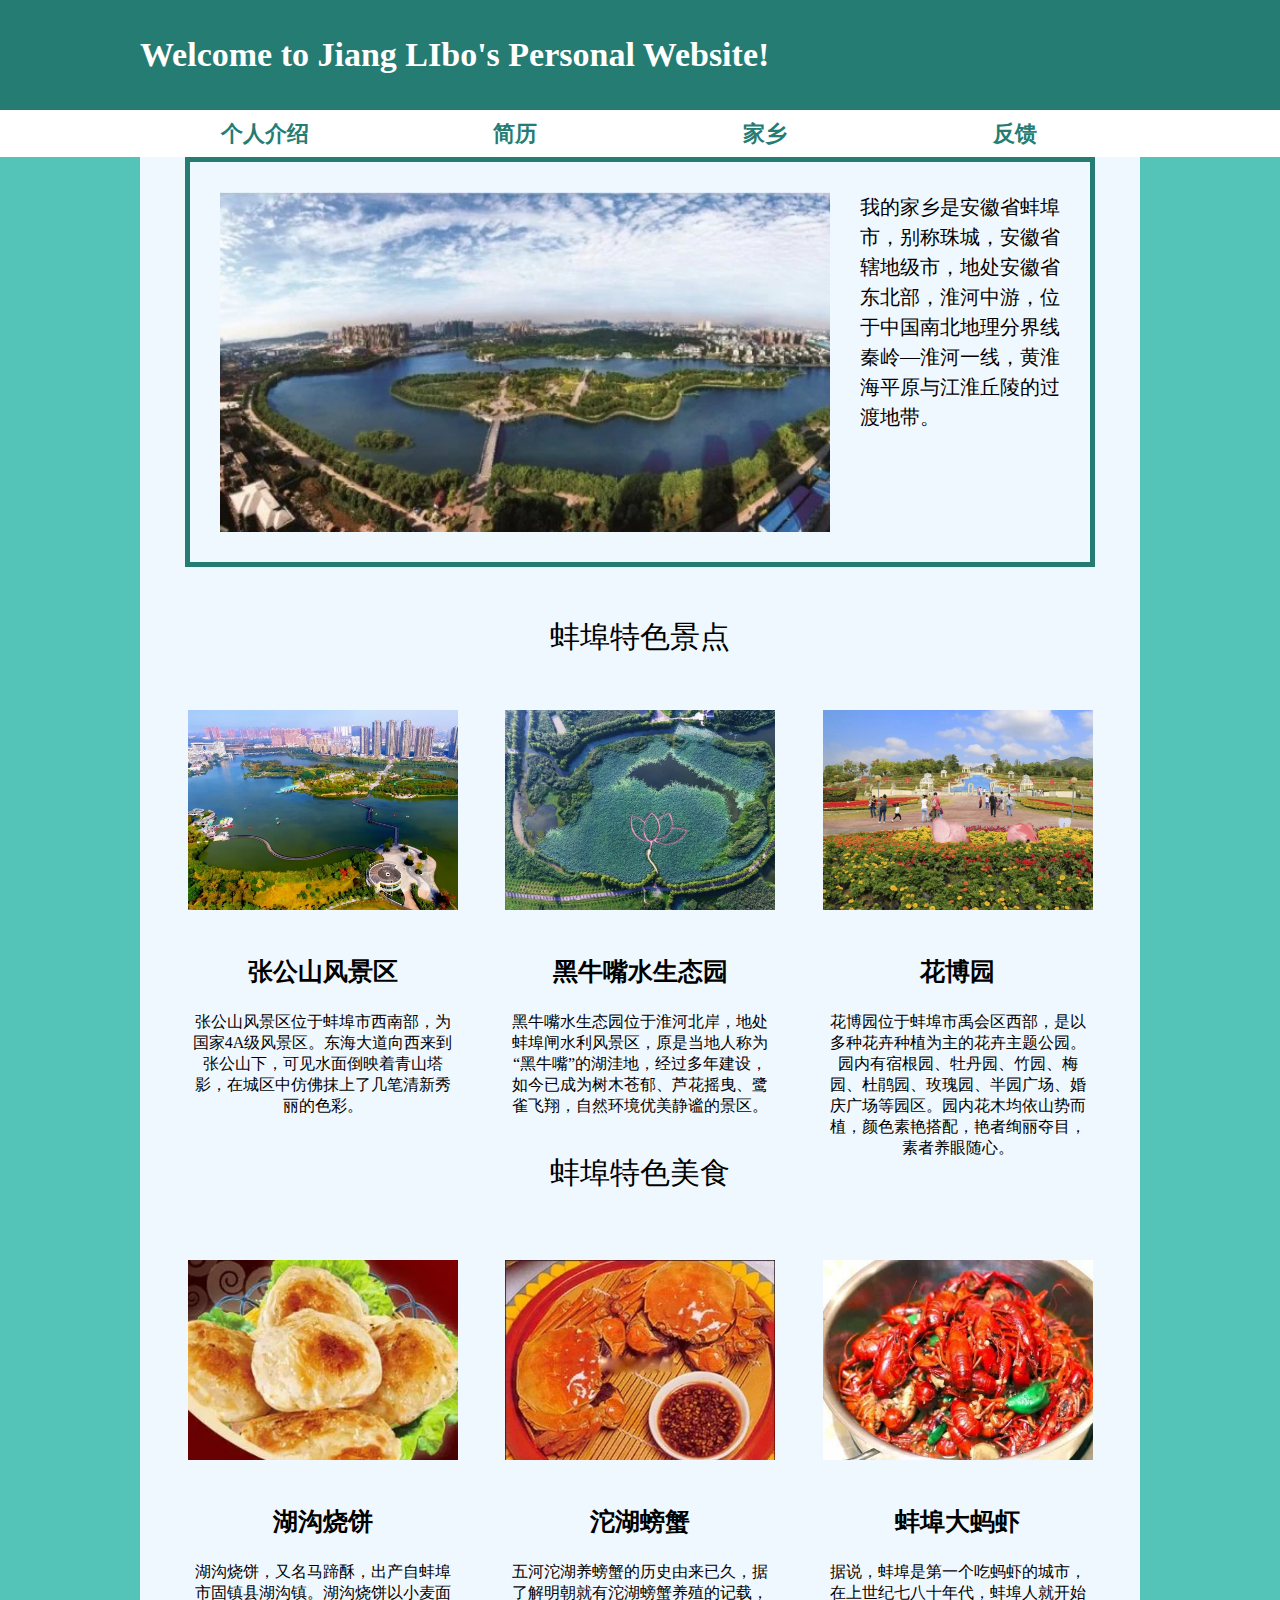
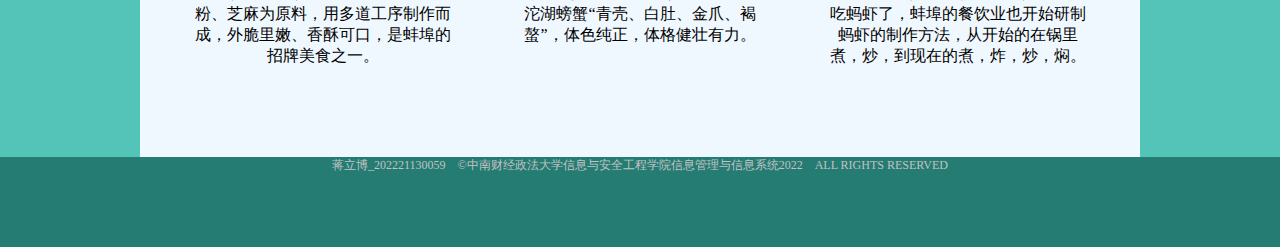
<file: 期末设计/hometown.htm>
<!DOCTYPE html>
<html lang="en">

<head>
    <meta charset="UTF-8">
    <meta http-equiv="X-UA-Compatible" content="IE=edge">
    <meta name="viewport" content="width=device-width, initial-scale=1.0">
    <title>Document</title>
    <link rel="stylesheet" href="css/hometown.css">
</head>

<body>
    <!-- 使用html5新元素header表示页眉 -->
    <header>
        <div class="inner">Welcome to Jiang LIbo's Personal Website!</div>
    </header>

    <!-- 使用html5新元素nav表示导航区 -->
    <!-- 使用了浮动布局构建导航区 -->
    <nav>
        <div class="inner">
            <ul>
                <li>
                    <a href="index.htm">个人介绍</a>
                </li>
                <li>
                    <a href="notes.htm">简历</a>
                </li>
                <li>
                    <a href="hometown.htm"><b>家乡</b></a>
                </li>
                <li>
                    <a href="recall.htm">反馈</a>
                </li>
            </ul>
        </div>
    </nav>

    <!-- 使用html5新元素section表示内容区 -->
    <section>
        <!-- 主内容区 -->
        <div class="inner">
            <!-- 家乡板块第一部分内容，家乡介绍！ -->
            <div id="hoto">
                <div class="hoto_pho"></div>
                <div class="hoto_intro">我的家乡是安徽省蚌埠市，别称珠城，安徽省辖地级市，地处安徽省东北部，淮河中游，位于中国南北地理分界线秦岭—淮河一线，黄淮海平原与江淮丘陵的过渡地带。</div>
            </div>
            <!-- 家乡板块第二部分内容，家乡特色景点! -->
            <p class="hoto_beauty">蚌埠特色景点</p>
            <div id="beauty">
                <div class="beauty_1"></div>
                <div class="beauty_2"></div>
                <div class="beauty_3"></div>
            </div>
            <div id="beauty_intro">
                <div class="beauty_intro1">
                    <p class="first">张公山风景区</p>
                    <p class="second">张公山风景区位于蚌埠市西南部，为国家4A级风景区。东海大道向西来到张公山下，可见水面倒映着青山塔影，在城区中仿佛抹上了几笔清新秀丽的色彩。</p>
                </div>
                <div class="beauty_intro2">
                    <p class="first">黑牛嘴水生态园</p>
                    <p class="second">黑牛嘴水生态园位于淮河北岸，地处蚌埠闸水利风景区，原是当地人称为“黑牛嘴”的湖洼地，经过多年建设，如今已成为树木苍郁、芦花摇曳、鹭雀飞翔，自然环境优美静谧的景区。</p>
                </div>
                <div class="beauty_intro3">
                    <p class="first">花博园</p>
                    <p class="second">花博园位于蚌埠市禹会区西部，是以多种花卉种植为主的花卉主题公园。园内有宿根园、牡丹园、竹园、梅园、杜鹃园、玫瑰园、半园广场、婚庆广场等园区。园内花木均依山势而植，颜色素艳搭配，艳者绚丽夺目，素者养眼随心。</p>
                </div>
            </div>

            <!-- 家乡板块第三部分内容，家乡特色美食 -->
            <div>
                <p class="hoto_eat">蚌埠特色美食</p>
            </div>

            <div id="eat">
                <div class="eat_1"></div>
                <div class="eat_2"></div>
                <div class="eat_3"></div>
            </div>
            <div id="eat_intro">
                <div class="eat_intro1">
                    <p class="first">湖沟烧饼</p>
                    <p class="second">湖沟烧饼，又名马蹄酥，出产自蚌埠市固镇县湖沟镇。湖沟烧饼以小麦面粉、芝麻为原料，用多道工序制作而成，外脆里嫩、香酥可口，是蚌埠的招牌美食之一。
                    </p>
                </div>
                <div class="eat_intro2">
                    <p class="first">沱湖螃蟹</p>
                    <p class="second">五河沱湖养螃蟹的历史由来已久，据了解明朝就有沱湖螃蟹养殖的记载，沱湖螃蟹“青壳、白肚、金爪、褐螯”，体色纯正，体格健壮有力。
                    </p>
                </div>
                <div class="eat_intro3">
                    <p class="first">蚌埠大蚂虾</p>
                    <p class="second">据说，蚌埠是第一个吃蚂虾的城市，在上世纪七八十年代，蚌埠人就开始吃蚂虾了，蚌埠的餐饮业也开始研制蚂虾的制作方法，从开始的在锅里煮，炒，到现在的煮，炸，炒，焖。</p>
                </div>
            </div>
        </div>
    </section>



    <!-- 使用html5新元素footer表示页脚 -->
    <footer>
        <div class="inner">
            <div class="la">
                蒋立博_202221130059&nbsp;&nbsp;&nbsp;&nbsp;&copy;中南财经政法大学信息与安全工程学院信息管理与信息系统2022&nbsp;&nbsp;&nbsp;&nbsp;ALL RIGHTS RESERVED
            </div>
        </div>
    </footer>
</body>

</html>
</file>
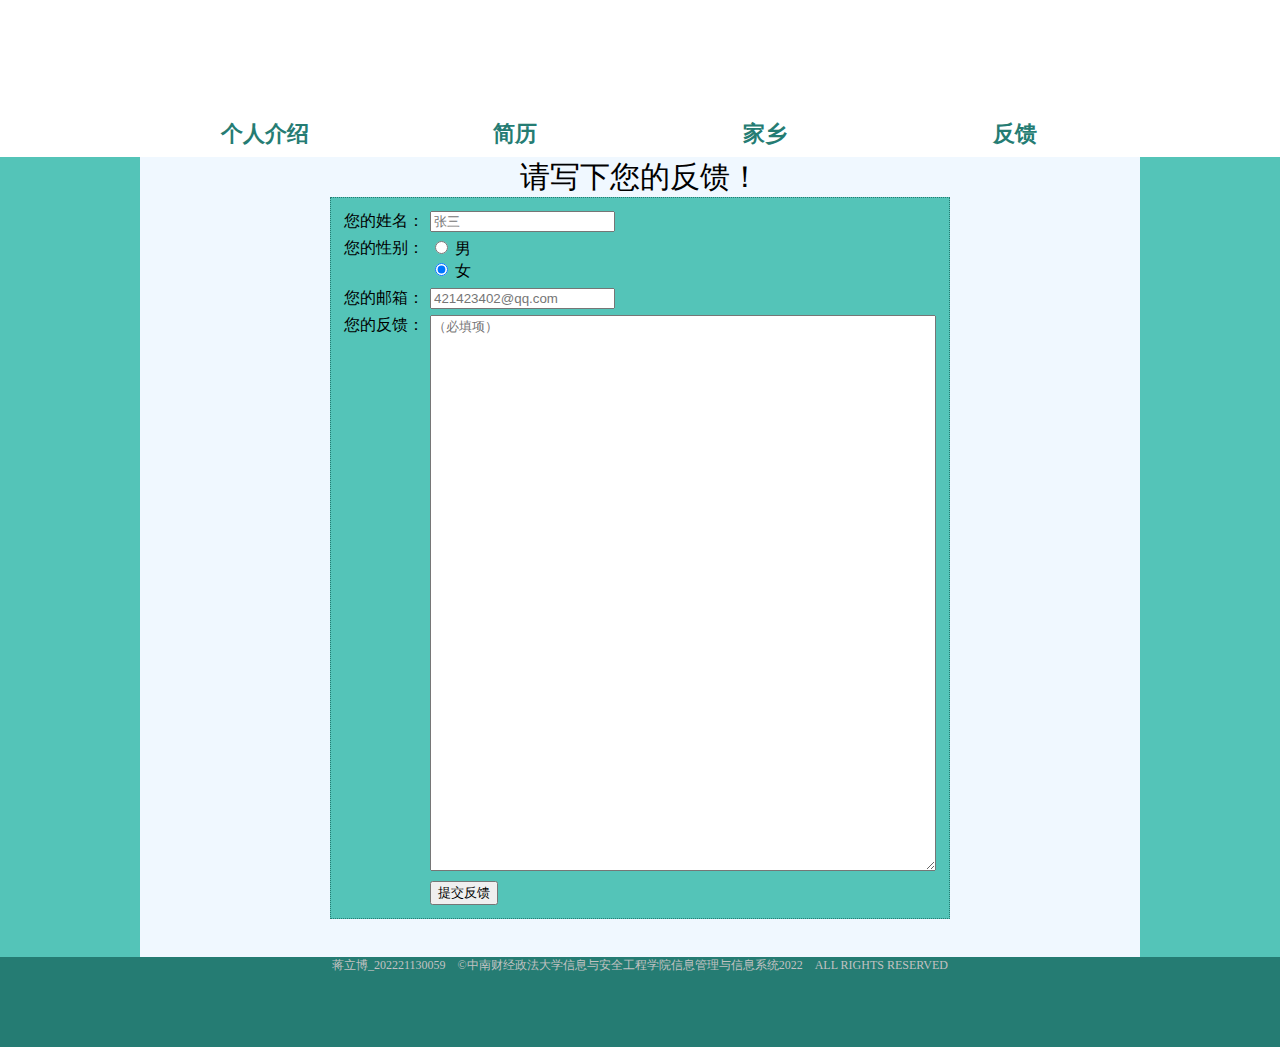
<file: 期末设计/recall.htm>
<!DOCTYPE html>
<html lang="en">

<head>
    <meta charset="UTF-8">
    <meta http-equiv="X-UA-Compatible" content="IE=edge">
    <meta name="viewport" content="width=device-width, initial-scale=1.0">
    <title>Document</title>
    <link rel="stylesheet" href="css/recall.css">
</head>

<body>
    <!-- 使用html5新元素header表示页眉 -->
    <header>
        <div class="inner">Welcome to Jiang LIbo's Personal Website!</div>
    </header>

    <!-- 使用html5新元素nav表示导航区 -->
    <!-- 使用了浮动布局构建导航栏 -->
    <nav>
        <div class="inner">
            <ul>
                <li>
                    <a href="index.htm">个人介绍</a>
                </li>
                <li>
                    <a href="notes.htm">简历</a>
                </li>
                <li>
                    <a href="hometown.htm">家乡</a>
                </li>
                <li>
                    <a href="recall.htm"><b>反馈</b></a>
                </li>
            </ul>
        </div>
    </nav>

    <!-- 使用html5新元素section表示内容区 -->
    <section>
        <!-- 主内容区使用了表格的方式设计了一个表单来对使用者进行用户反馈 -->
        <div class="inner">
            <div class="title">
                请写下您的反馈！
            </div>
            <!-- form的display是table -->
            <form action="" method="post">
                <!-- table的display是table-row -->
                <div class="tablerow">
                    <p>您的姓名：</p>
                    <p>
                        <!-- 单行文本框，placeholde表示默认显示内容 -->
                        <input type="text" placeholder="张三">
                    </p>
                </div>
                <div class="tablerow">
                    <p>您的性别：</p>
                    <p>
                        <!-- 单选 -->
                        <input type="radio" name="xingbie" value="man" id="man"> 男<br>
                        <input type="radio" name="xingbie" value="woman" id="woman" checked> 女
                    </p>
                </div>
                <div class="tablerow">
                    <p>您的邮箱：</p>
                    <p>
                        <!-- 使用了html5新元素email -->
                        <input type="email" placeholder="421423402@qq.com">
                    </p>
                </div>
                <div class="tablerow">
                    <p>您的反馈：</p>
                    <p>
                        <!-- 大文本框 -->
                        <textarea name="fankui" placeholder="（必填项）"></textarea>
                    </p>
                </div>
                <div class="tablerow">
                    <p></p>
                    <p>
                        <!-- 按钮 -->
                        <input type="submit" value="提交反馈">
                    </p>
                </div>
            </form>
        </div>
    </section>



    <!-- 使用html5新元素footer表示页脚 -->
    <footer>
        <div class="inner">
            <div class="la">
                蒋立博_202221130059&nbsp;&nbsp;&nbsp;&nbsp;&copy;中南财经政法大学信息与安全工程学院信息管理与信息系统2022&nbsp;&nbsp;&nbsp;&nbsp;ALL RIGHTS RESERVED
            </div>
        </div>
    </footer>
</body>

</html>
</file>
<file: 期末设计/css/hometown.css>
body {
    margin: 0;
}

div.inner {
    /* 设置页面内容的宽度 */
    width: 1000px;
    /* 设置margin左右为auto表示页面内容居中 */
    margin-left: auto;
    margin-right: auto;
}


/* 页眉区 */

header {
    height: 110px;
    background-color: #257c73;
    color: white;
    font-family: 'Times New Roman', Times, serif;
    font-size: 34px;
    font-weight: bolder;
    line-height: 110px;
}


/* 导航区 */

nav {
    height: 47px;
    background-color: white;
    color: white;
}

nav ul {
    /* 使用list-style-type把每行元素前的圆点去掉 */
    list-style-type: none;
    margin: 0;
    padding: 0;
}

nav ul li {
    /* 使用浮动元素，使得四个块元素li能够排列在导航栏 */
    float: left;
    width: 250px;
    /* 使用line-height使得文字上下居中 */
    line-height: 47px;
    /* 使用text-aligh=center使得文本在每个块元素li内左右居中 */
    text-align: center;
    font-size: 22px;
}

nav ul li a {
    /* 使用text-decoration把每个a标签的下划线去掉 */
    text-decoration: none;
    font-weight: bold;
}

nav ul li a:link {
    color: #257c73;
}

nav ul li a:visited {
    color: #257c73;
}

nav ul li a:hover {
    /* 伪类选择器，当鼠标移动到导航栏上时，背景颜色和字体颜色发生该改变 */
    color: #54c4b8;
}


/* 主内容区 */

section {
    background-color: #54c4b8;
}

section div.inner {
    height: 1600px;
    background-color: aliceblue;
    background-size: cover;
}

div#hoto {
    border: 5px solid #257c73;
    width: 900px;
    height: 400px;
    margin: 0px 45px 45px 45px;
}

div#hoto div.hoto_pho {
    float: left;
    width: 610px;
    height: 340px;
    margin: 30px 30px 30px 30px;
    background-image: url(../photo/家乡.jpg);
    background-size: cover;
}

div#hoto div.hoto_intro {
    float: left;
    width: 200px;
    height: 340px;
    line-height: 30px;
    margin: 30px 30px 30px 0;
    font-size: 20px;
    font-family: 'Times New Roman', Times, serif;
}

p.hoto_beauty {
    height: 50px;
    /* 文本上下居中 */
    margin: 0px;
    line-height: 50px;
    font-size: 30px;
    /* 文本居中 */
    text-align: center;
    font-family: 宋体;
}

div#beauty {
    height: 270px;
}

div#beauty div.beauty_1 {
    float: left;
    margin: 47.5px 47.5px 22.5px 47.5px;
    height: 200px;
    width: 270px;
    background-image: url(../photo/张公山风景区.jpeg);
    background-size: cover;
}

div#beauty div.beauty_2 {
    float: left;
    margin: 47.5px 47.5px 22.5px 0;
    height: 200px;
    width: 270px;
    background-image: url(../photo/黑牛嘴水生态园.jpg);
    background-size: cover;
}

div#beauty div.beauty_3 {
    float: left;
    margin: 47.5px 47.5px 22.5px 0;
    height: 200px;
    width: 270px;
    background-image: url(../photo/花博园.jpg);
    background-size: cover;
}

div#beauty_intro {
    height: 150px;
}

div#beauty_intro div.beauty_intro1 {
    float: left;
    margin: 0 47.5px 50px 47.5px;
    width: 270px;
}

div#beauty_intro div.beauty_intro2 {
    float: left;
    margin: 0 47.5px 50px 0;
    width: 270px;
}

div#beauty_intro div.beauty_intro3 {
    float: left;
    margin: 0 47.5px 50px 0;
    width: 270px;
}

p.hoto_eat {
    height: 50px;
    /* 文本上下居中 */
    margin: 0px;
    line-height: 50px;
    font-size: 30px;
    /* 文本居中 */
    text-align: center;
    font-family: 宋体;
}

div#eat {
    height: 270px;
    margin-top: 80px;
}

div#eat div.eat_1 {
    float: left;
    margin: 47.5px 47.5px 22.5px 47.5px;
    height: 200px;
    width: 270px;
    background-image: url(../photo/烧饼.jpeg);
    background-size: cover;
}

div#eat div.eat_2 {
    float: left;
    margin: 47.5px 47.5px 22.5px 0;
    height: 200px;
    width: 270px;
    background-image: url(../photo/螃蟹.jpeg);
    background-size: cover;
}

div#eat div.eat_3 {
    float: left;
    margin: 47.5px 47.5px 22.5px 0;
    height: 200px;
    width: 270px;
    background-image: url(../photo/小龙虾.jpeg);
    background-size: cover;
}

div#eat_intro {
    height: 150px;
}

div#eat_intro div.eat_intro1 {
    float: left;
    margin: 0 47.5px 50px 47.5px;
    width: 270px;
}

div#eat_intro div.eat_intro2 {
    float: left;
    margin: 0 47.5px 50px 0;
    width: 270px;
}

div#eat_intro div.eat_intro3 {
    float: left;
    margin: 0 47.5px 50px 0;
    width: 270px;
}

p.first {
    height: 30px;
    line-height: 30px;
    font-size: 25px;
    text-align: center;
    font-family: 宋体;
    font-weight: bold;
}

p.second {
    height: 70px;
    text-align: center;
    font-family: 宋体;
}


/* 页脚区 */

footer {
    height: 90px;
    background-color: #257c73;
}

footer div.inner div.la {
    font-size: 12px;
    color: #c2c2c2;
    text-align: center;
}
</file>
<file: 期末设计/css/recall.css>
body {
    margin: 0;
}

div.inner {
    /* 设置页面内容的宽度 */
    width: 1000px;
    /* 设置margin左右为auto表示页面内容居中 */
    margin-left: auto;
    margin-right: auto;
}


/* 页眉区 */

header {
    height: 110px;
    background-color: #257c623;
    color: white;
    font-family: 'Times New Roman', Times, serif;
    font-size: 34px;
    font-weight: bolder;
    line-height: 110px;
}


/* 导航区 */

nav {
    height: 47px;
    background-color: white;
    color: white;
}

nav ul {
    /* 使用list-style-type把每行元素前的圆点去掉 */
    list-style-type: none;
    margin: 0;
    padding: 0;
}

nav ul li {
    /* 使用浮动元素，使得四个块元素li能够排列在导航栏 */
    float: left;
    width: 250px;
    /* 使用line-height使得文字上下居中 */
    line-height: 47px;
    /* 使用text-aligh=center使得文本在每个块元素li内左右居中 */
    text-align: center;
    font-size: 22px;
}

nav ul li a {
    /* 使用text-decoration把每个a标签的下划线去掉 */
    text-decoration: none;
    font-weight: bold;
}

nav ul li a:link {
    color: #257c73;
}

nav ul li a:visited {
    color: #257c73;
}

nav ul li a:hover {
    /* 伪类选择器，当鼠标移动到导航栏上时，背景颜色和字体颜色发生该改变 */
    color: #54c4b8;
}


/* 主内容区 */

section {
    background-color: #54c4b8;
}

section div.inner {
    height: 800px;
    background-color: aliceblue;
    background-size: cover;
}

div.title {
    height: 40px;
    line-height: 40px;
    font-size: 30px;
    text-align: center;
    font-family: 'Times New Roman', Times, serif;
}

form {
    margin-left: auto;
    margin-right: auto;
    display: table;
    padding: 10px;
    border: thin dotted #257c73;
    background-color: #54c4b8;
    font-family: 'Times New Roman', Times, serif;
}

div.tablerow {
    display: table-row;
}

div.tablerow p {
    /* 把p作为单元格 */
    display: table-cell;
    vertical-align: top;
    padding: 3px;
}

form textarea {
    width: 500px;
    height: 550px;
}


/* 页脚区 */

footer {
    height: 90px;
    background-color: #257c73;
}

footer div.inner div.la {
    font-size: 12px;
    color: #c2c2c2;
    text-align: center;
}
</file>
